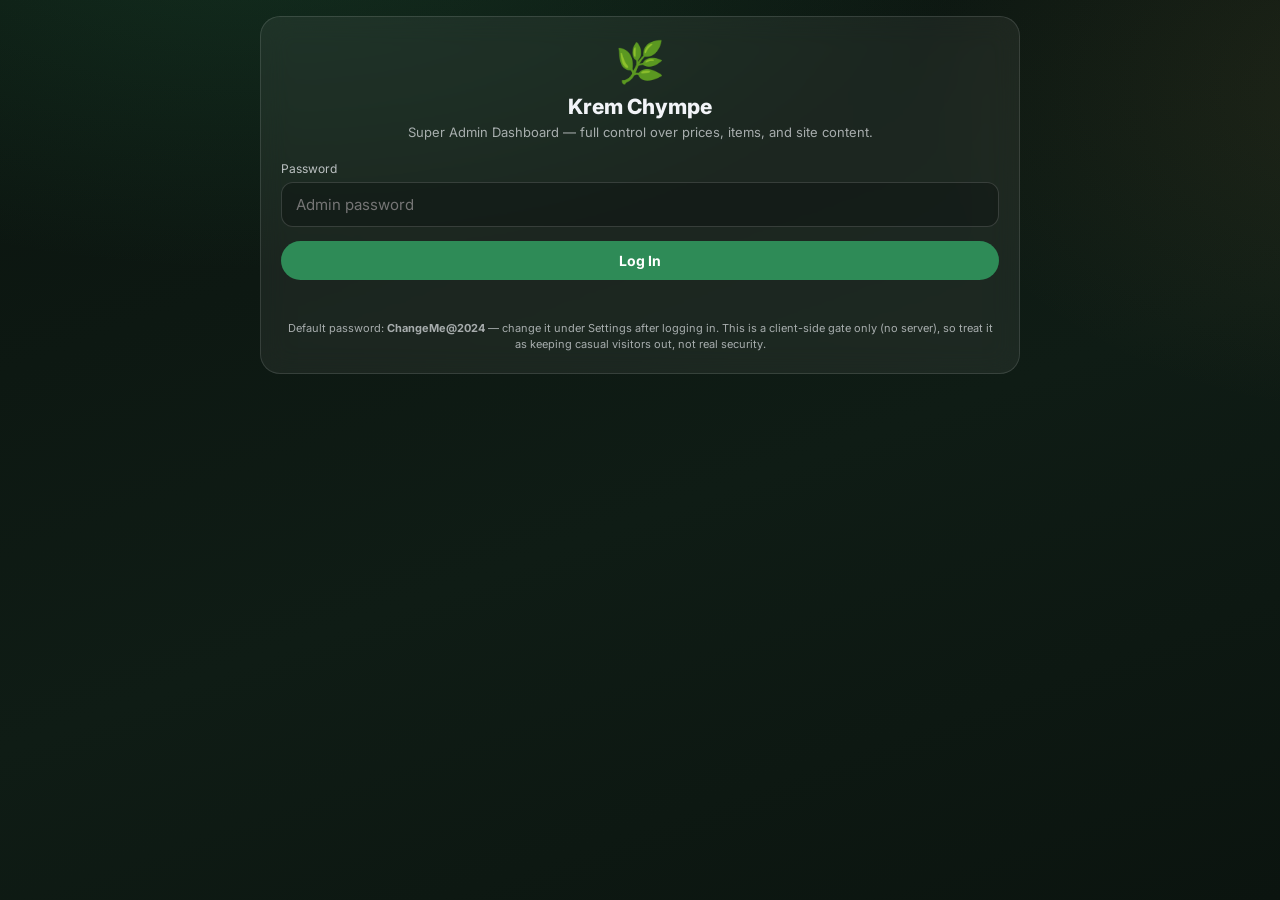
<file: admin.html>
<!DOCTYPE html>
<html lang="en">
<head>
<meta charset="UTF-8"/>
<meta name="viewport" content="width=device-width, initial-scale=1.0"/>
<title>Team Explo Era — Super Admin Dashboard</title>
<!--
  Fully client-side — no backend, no Render, no Cloudflare Worker, no
  Telegram bot. Everything the admin edits here is saved straight into
  this browser's localStorage, and index.html reads it from the same
  place (live, via a "storage" event listener) when opened in the same
  browser. See ../README.md for the "why" and the per-device limitation.
-->
<link rel="preconnect" href="https://fonts.googleapis.com">
<link rel="preconnect" href="https://fonts.gstatic.com" crossorigin>
<link href="https://fonts.googleapis.com/css2?family=Inter:wght@400;500;600;700;800&family=Poppins:wght@500;600;700&display=swap" rel="stylesheet">
<link rel="icon" href="data:image/svg+xml,<svg xmlns='http://www.w3.org/2000/svg' viewBox='0 0 100 100'><text y='.9em' font-size='90'>🌿</text></svg>">
<style>
  :root{ color-scheme: dark; --brand:#2E8B57; --brand-dark:#257a4b; }
  *{box-sizing:border-box;}
  body{
    margin:0; min-height:100vh; font-family:'Inter','Poppins',system-ui,-apple-system,sans-serif;
    color:#f2f4f8; padding:16px 16px 60px;
    background: radial-gradient(1200px 600px at 20% -10%, rgba(46,139,87,0.22), transparent 60%),
                radial-gradient(900px 600px at 110% 10%, rgba(184,134,59,0.10), transparent 55%),
                linear-gradient(160deg,#0b140f,#0f1c15 55%,#0b140f);
    background-attachment: fixed;
  }
  .wrap{max-width:760px;margin:0 auto;}
  .card{
    background:rgba(255,255,255,0.06); border:1px solid rgba(255,255,255,0.12);
    backdrop-filter:blur(14px); -webkit-backdrop-filter:blur(14px);
    border-radius:20px; padding:20px; margin-bottom:14px;
  }
  h1{font-size:21px; margin:0 0 4px; font-weight:800;}
  h2{font-size:15px; margin:0 0 10px; font-weight:700;}
  .sub{opacity:0.65; font-size:13px; margin:0 0 18px; line-height:1.5;}
  label{display:block; font-size:12px; opacity:0.75; margin-bottom:6px; margin-top:14px;}
  input,select{
    width:100%; padding:12px 14px; border-radius:12px; border:1px solid rgba(255,255,255,0.15);
    background:rgba(0,0,0,0.25); color:#fff; font-size:15px; font-family:inherit;
  }
  input:focus,select:focus{outline:none; border-color:var(--brand);}
  button{
    padding:11px 16px; border:none; border-radius:999px;
    background:var(--brand); color:#fff; font-weight:700; font-size:14px; cursor:pointer;
    font-family:inherit;
  }
  button:hover{background:var(--brand-dark);}
  button:disabled{opacity:0.5; cursor:default;}
  button.ghost{background:rgba(255,255,255,0.08); border:1px solid rgba(255,255,255,0.18); color:#fff;}
  button.danger{background:#c0392b;}
  button.small{padding:7px 12px; font-size:12px;}
  button.full{width:100%; margin-top:14px;}
  .err{color:#ff9b9b; font-size:13px; margin-top:10px; min-height:16px;}
  .ok{color:#7dffc0; font-size:13px; margin-top:10px; min-height:16px;}
  .topbar{display:flex; align-items:center; justify-content:space-between; margin-bottom:14px; gap:10px; flex-wrap:wrap;}
  .tabs{display:flex; gap:8px; margin-bottom:14px; flex-wrap:wrap;}
  .tab{padding:8px 14px; border-radius:999px; background:rgba(255,255,255,0.07); font-size:13px; cursor:pointer; border:1px solid transparent;}
  .tab.active{background:var(--brand); font-weight:700;}
  .priceField{display:flex; justify-content:space-between; align-items:center; gap:10px; padding:9px 0; border-bottom:1px solid rgba(255,255,255,0.06);}
  .priceField label{margin:0; flex:1;}
  .priceField input{width:130px; text-align:right;}
  .hidden{display:none !important;}
  .stat-grid{display:grid; grid-template-columns:1fr 1fr; gap:10px;}
  .stat{background:rgba(255,255,255,0.05); border-radius:14px; padding:18px; text-align:center;}
  .stat .num{font-size:26px; font-weight:800; color:#7dffc0;}
  .stat .lbl{font-size:11px; opacity:0.6; margin-top:4px;}
  .item-row{display:flex; align-items:center; gap:8px; padding:10px 0; border-bottom:1px solid rgba(255,255,255,0.06);}
  .item-row input{flex:1;}
  .item-row input.price{max-width:100px; text-align:right; flex:none;}
  .item-row button{flex:none;}
  .power-badge{font-size:11px; padding:4px 10px; border-radius:999px; background:rgba(46,139,87,0.25); border:1px solid rgba(46,139,87,0.5); color:#a8ffcf; font-weight:700;}
</style>
</head>
<body>
<div class="wrap">

  <div id="loginView">
    <div class="card" style="text-align:center;">
      <div style="font-size:40px;">🌿</div>
      <h1 style="margin-top:8px;">Krem Chympe</h1>
      <p class="sub">Super Admin Dashboard — full control over prices, items, and site content.</p>
      <label style="text-align:left;">Password</label>
      <input type="password" id="loginPassword" placeholder="Admin password" onkeydown="if(event.key==='Enter')doLogin()"/>
      <button class="full" onclick="doLogin()">Log In</button>
      <div class="err" id="loginErr"></div>
      <p class="sub" style="margin:14px 0 0;font-size:11px;">Default password: <b>ChangeMe@2024</b> — change it under Settings after logging in. This is a client-side gate only (no server), so treat it as keeping casual visitors out, not real security.</p>
    </div>
  </div>

  <div id="appView" class="hidden">
    <div class="topbar">
      <div>
        <h1>🌿 Super Admin</h1>
        <span class="power-badge">Full control — no backend</span>
      </div>
      <button class="ghost small" onclick="logout()">Log Out</button>
    </div>

    <div class="tabs">
      <div class="tab active" data-tab="prices" onclick="switchTab('prices')">💰 Prices</div>
      <div class="tab" data-tab="items" onclick="switchTab('items')">🍢 Items</div>
      <div class="tab" data-tab="content" onclick="switchTab('content')">✏️ Content</div>
      <div class="tab" data-tab="visitors" onclick="switchTab('visitors')">📊 Visitors</div>
      <div class="tab" data-tab="bookings" onclick="switchTab('bookings')">📖 Bookings</div>
      <div class="tab" data-tab="settings" onclick="switchTab('settings')">⚙️ Settings</div>
    </div>

    <!-- PRICES -->
    <div id="tab-prices">
      <div class="card">
        <h2>Shared Tour</h2>
        <div class="priceField"><label>Per person (₹)</label><input type="number" id="p_sharedTour_perPerson"></div>
        <div class="priceField"><label>Lunch thali price (₹)</label><input type="number" id="p_sharedTour_lunchThaliPrice"></div>
      </div>
      <div class="card">
        <h2>Camping</h2>
        <div class="priceField"><label>Tent (per tent, ₹)</label><input type="number" id="p_camping_tentUnit"></div>
        <div class="priceField"><label>Meals (per person, ₹)</label><input type="number" id="p_camping_mealsPerPerson"></div>
        <div class="priceField"><label>Overnight guide (₹)</label><input type="number" id="p_camping_overnightGuide"></div>
        <div class="priceField"><label>4x4 Jeep (₹)</label><input type="number" id="p_camping_jeep"></div>
        <div class="priceField"><label>Activities (per person, ₹)</label><input type="number" id="p_camping_activitiesPerPerson"></div>
      </div>
      <div class="card">
        <h2>Private Package</h2>
        <div class="priceField"><label>4x4 Jeep (₹)</label><input type="number" id="p_privatePackage_jeep"></div>
        <div class="priceField"><label>Local guide (₹)</label><input type="number" id="p_privatePackage_guide"></div>
        <div class="priceField"><label>Adventure (per person, ₹)</label><input type="number" id="p_privatePackage_adventurePerPerson"></div>
        <div class="priceField"><label>Lunch thali price (₹)</label><input type="number" id="p_privatePackage_lunchThaliPrice"></div>
        <div class="priceField"><label>Camping tent (₹)</label><input type="number" id="p_privatePackage_campingTent"></div>
        <div class="priceField"><label>Camping meals (per person, ₹)</label><input type="number" id="p_privatePackage_campingMealsPerPerson"></div>
        <div class="priceField"><label>Overnight guide (₹)</label><input type="number" id="p_privatePackage_overnightGuide"></div>
      </div>
      <div class="card">
        <h2>Other</h2>
        <div class="priceField"><label>Child free age (below this = free)</label><input type="number" id="p_childFreeAge"></div>
        <div class="priceField"><label>Minimum advance payment (₹)</label><input type="number" id="p_minAdvance"></div>
      </div>
      <button class="full" onclick="savePrices()">Save Prices — Live Instantly</button>
      <div class="ok" id="pricesOk"></div>
      <div class="err" id="pricesErr"></div>
    </div>

    <!-- ITEMS -->
    <div id="tab-items" class="hidden">
      <div class="card">
        <h2>Bamboo Menu (Camping add-ons)</h2>
        <p class="sub" style="margin:0 0 6px;">Add, rename, reprice, or remove any item. Changes apply to every package that uses this menu.</p>
        <div id="bambooList"></div>
        <button class="ghost full" onclick="addBambooItem()">+ Add Item</button>
      </div>
      <div class="card">
        <h2>Thali Types</h2>
        <p class="sub" style="margin:0 0 6px;">Used for lunch selection on Shared Tour and Private Package.</p>
        <div id="thaliList"></div>
        <button class="ghost full" onclick="addThaliItem()">+ Add Thali Type</button>
      </div>
      <button class="full" onclick="saveItems()">Save Items — Live Instantly</button>
      <div class="ok" id="itemsOk"></div>
      <div class="err" id="itemsErr"></div>
    </div>

    <!-- CONTENT -->
    <div id="tab-content" class="hidden">
      <div class="card">
        <h2>Site Identity</h2>
        <label>Site Name</label><input type="text" id="c_siteName">
        <label>Site Subtitle</label><input type="text" id="c_siteSub">
        <label>Instagram Link</label><input type="text" id="c_instagram">
      </div>
      <div class="card">
        <h2>Booking &amp; Payment Contact</h2>
        <label>WhatsApp Number (digits only, with country code)</label><input type="text" id="c_whatsapp">
        <label>UPI ID</label><input type="text" id="c_upiId">
        <label>Bank Account Name</label><input type="text" id="c_bankName">
        <label>Bank Account Number</label><input type="text" id="c_bankAccount">
        <label>IFSC Code</label><input type="text" id="c_bankIfsc">
        <label>Bank Name / Branch</label><input type="text" id="c_bankBankName">
      </div>
      <button class="full" onclick="saveContent()">Save Content — Live Instantly</button>
      <div class="ok" id="contentOk"></div>
      <div class="err" id="contentErr"></div>
    </div>

    <!-- VISITORS -->
    <div id="tab-visitors" class="hidden">
      <div class="card">
        <h2>Visitor Counter</h2>
        <p class="sub" style="margin:0 0 12px;">Every visit to the site (in this browser) bumps this counter by one. The same number is used as the reference code (e.g. #0007) in every WhatsApp booking message sent from this device.</p>
        <div class="stat-grid">
          <div class="stat"><div class="num" id="visitorCount">0</div><div class="lbl">Total Visits (this device)</div></div>
        </div>
        <button class="ghost full" onclick="resetVisitorCount()">Reset Counter to 0000</button>
      </div>
    </div>

    <!-- BOOKINGS -->
    <div id="tab-bookings" class="hidden">
      <div class="card">
        <h2>Bookings</h2>
        <p class="sub" style="margin:0 0 12px;">Every booking submitted from this device. WhatsApp doesn't report back automatically — update the status here after you confirm with the guest on WhatsApp.</p>
        <div class="stat-grid" style="margin-bottom:14px;">
          <div class="stat"><div class="num" id="bookingsTotal">0</div><div class="lbl">Total Bookings</div></div>
          <div class="stat"><div class="num" id="bookingsPending">0</div><div class="lbl">Pending</div></div>
        </div>
        <div id="bookingsList"></div>
        <button class="ghost full" onclick="exportBookingsCsv()">⬇ Export CSV</button>
        <button class="full" onclick="saveBookings()">Save Changes</button>
        <div class="ok" id="bookingsOk"></div>
        <div class="err" id="bookingsErr"></div>
      </div>
      <div class="card">
        <h2 style="color:#ff9b9b;">Clear All Bookings</h2>
        <p class="sub" style="margin:0 0 12px;">Deletes every booking record on this device. This cannot be undone.</p>
        <button class="danger full" onclick="clearAllBookings()">Delete All Bookings</button>
        <div class="ok" id="bookingsClearOk"></div>
      </div>
    </div>

    <!-- SETTINGS -->
    <div id="tab-settings" class="hidden">
      <div class="card">
        <h2>Change Admin Password</h2>
        <label>New password (min 6 characters)</label>
        <input type="password" id="newPassword"/>
        <button class="full" onclick="changePassword()">Update Password</button>
        <div class="ok" id="settingsOk"></div>
        <div class="err" id="settingsErr"></div>
      </div>
      <div class="card">
        <h2 style="color:#ff9b9b;">Danger Zone</h2>
        <p class="sub" style="margin:0 0 12px;">Resets prices, items, and content back to the defaults built into the site, and clears the visitor counter. This cannot be undone.</p>
        <button class="danger full" onclick="resetEverything()">Reset Everything to Defaults</button>
        <div class="ok" id="dangerOk"></div>
      </div>
    </div>

  </div>
</div>

<script>
  // --------------------------------------------------------------------
  // Storage keys — must match the ones app.js reads on the main site.
  // --------------------------------------------------------------------
  var PRICES_KEY = 'kc_admin_prices';
  var CONTENT_KEY = 'kc_admin_content';
  var VISITOR_KEY = 'kc_visitor_seq';
  var BOOKINGS_KEY = 'kc_bookings';
  var BOOKING_STATUSES = ['pending', 'confirmed', 'paid', 'cancelled'];
  var PASS_HASH_KEY = 'kc_admin_pass_hash';
  var SESSION_KEY = 'kc_admin_session';
  var DEFAULT_PASSWORD = 'ChangeMe@2024';

  // Same defaults as index.html's window.KC_PRICES, duplicated here since
  // this page is opened standalone (no shared build step / bundler).
  var DEFAULT_THALI_TYPES = [
    { id: 'veg', name: 'Veg Thali' },
    { id: 'chicken', name: 'Chicken Thali' },
    { id: 'pork', name: 'Pork Thali' }
  ];
  var DEFAULT_PRICES = {
    sharedTour: { perPerson: 2600, lunchThaliPrice: 380, thaliTypes: JSON.parse(JSON.stringify(DEFAULT_THALI_TYPES)) },
    camping: { tentUnit: 1000, mealsPerPerson: 500, overnightGuide: 2000, jeep: 4000, activitiesPerPerson: 1500 },
    privatePackage: { jeep: 4000, guide: 1500, adventurePerPerson: 1500, lunchThaliPrice: 380, campingTent: 1000, campingMealsPerPerson: 380, overnightGuide: 2000, thaliTypes: JSON.parse(JSON.stringify(DEFAULT_THALI_TYPES)) },
    childFreeAge: 10,
    minAdvance: 500
  };
  var DEFAULT_BAMBOO_MENU = [
    { id: 'chicken500', name: 'Fresh Bamboo Chicken (500g)', price: 699 },
    { id: 'chicken1kg', name: 'Fresh Bamboo Chicken (1kg)', price: 890 },
    { id: 'pork500', name: 'Fresh Bamboo Pork (500g)', price: 799 },
    { id: 'pork1kg', name: 'Fresh Bamboo Pork (1kg)', price: 1000 },
    { id: 'porkbelly500', name: 'Roasted Pork Belly Salad (500g)', price: 599 },
    { id: 'porkbelly1kg', name: 'Roasted Pork Belly Salad (1kg)', price: 900 },
    { id: 'fish', name: 'Boiled Fish (Zero Oil)', price: 250 },
    { id: 'vegsabji', name: 'Veg Bamboo Sabji', price: 300 },
    { id: 'egg', name: 'Boiled Egg', price: 20 },
    { id: 'chai', name: 'Bamboo Chai', price: 20 }
  ];
  var DEFAULT_CONTENT = {
    siteName: 'KREM CHYMPE', siteSub: 'ADVENTURE & CAMPING',
    instagram: '', whatsappNumber: '916001877518', upiId: 'kremchympe@upi',
    bank: { name: 'Krem Chympe Adventure', account: '123456789012', ifsc: '', bankName: 'SBI, Cherrapunji Branch' }
  };

  // --------------------------------------------------------------------
  // Tiny non-cryptographic hash — this is a client-only gate with no
  // server to verify against, so a lightweight hash (rather than
  // crypto.subtle, which requires a secure context) keeps this working
  // even opened over plain http:// or file://. Not real security either
  // way — see the note on the login screen.
  // --------------------------------------------------------------------
  function simpleHash(str) {
    var h = 5381;
    for (var i = 0; i < str.length; i++) { h = ((h * 33) ^ str.charCodeAt(i)) >>> 0; }
    return h.toString(16);
  }

  function getJSON(key, fallback) {
    try { var raw = localStorage.getItem(key); return raw ? JSON.parse(raw) : fallback; }
    catch (e) { return fallback; }
  }
  function setJSON(key, value) { localStorage.setItem(key, JSON.stringify(value)); }

  // --------------------------------------------------------------------
  // AUTH
  // --------------------------------------------------------------------
  function doLogin() {
    var password = document.getElementById('loginPassword').value;
    var storedHash = localStorage.getItem(PASS_HASH_KEY) || simpleHash(DEFAULT_PASSWORD);
    document.getElementById('loginErr').textContent = '';
    if (simpleHash(password) === storedHash) {
      sessionStorage.setItem(SESSION_KEY, '1');
      showApp();
    } else {
      document.getElementById('loginErr').textContent = 'Incorrect password.';
    }
  }

  function logout() {
    sessionStorage.removeItem(SESSION_KEY);
    document.getElementById('appView').classList.add('hidden');
    document.getElementById('loginView').classList.remove('hidden');
  }

  function showApp() {
    document.getElementById('loginView').classList.add('hidden');
    document.getElementById('appView').classList.remove('hidden');
    loadPrices();
    loadItems();
    loadContent();
    loadVisitors();
    loadBookings();
  }

  function switchTab(name) {
    ['prices', 'items', 'content', 'visitors', 'bookings', 'settings'].forEach(function (t) {
      document.getElementById('tab-' + t).classList.toggle('hidden', t !== name);
    });
    document.querySelectorAll('.tabs .tab').forEach(function (el) {
      el.classList.toggle('active', el.getAttribute('data-tab') === name);
    });
  }

  // --------------------------------------------------------------------
  // PRICES
  // --------------------------------------------------------------------
  var PRICE_PATHS = [
    ['sharedTour', 'perPerson'], ['sharedTour', 'lunchThaliPrice'],
    ['camping', 'tentUnit'], ['camping', 'mealsPerPerson'], ['camping', 'overnightGuide'], ['camping', 'jeep'], ['camping', 'activitiesPerPerson'],
    ['privatePackage', 'jeep'], ['privatePackage', 'guide'], ['privatePackage', 'adventurePerPerson'], ['privatePackage', 'lunchThaliPrice'],
    ['privatePackage', 'campingTent'], ['privatePackage', 'campingMealsPerPerson'], ['privatePackage', 'overnightGuide']
  ];

  function currentPrices() {
    var stored = getJSON(PRICES_KEY, null);
    var base = JSON.parse(JSON.stringify(DEFAULT_PRICES));
    base.bambooMenu = JSON.parse(JSON.stringify(DEFAULT_BAMBOO_MENU));
    if (stored) {
      ['sharedTour', 'camping', 'privatePackage'].forEach(function (k) { if (stored[k]) Object.assign(base[k], stored[k]); });
      if (stored.childFreeAge !== undefined) base.childFreeAge = stored.childFreeAge;
      if (stored.minAdvance !== undefined) base.minAdvance = stored.minAdvance;
      if (stored.bambooMenu) base.bambooMenu = stored.bambooMenu;
    }
    return base;
  }

  function loadPrices() {
    var prices = currentPrices();
    PRICE_PATHS.forEach(function (p) {
      var el = document.getElementById('p_' + p[0] + '_' + p[1]);
      if (el) el.value = prices[p[0]][p[1]];
    });
    document.getElementById('p_childFreeAge').value = prices.childFreeAge;
    document.getElementById('p_minAdvance').value = prices.minAdvance;
  }

  function savePrices() {
    document.getElementById('pricesOk').textContent = '';
    document.getElementById('pricesErr').textContent = '';
    try {
      var prices = currentPrices();
      PRICE_PATHS.forEach(function (p) {
        var el = document.getElementById('p_' + p[0] + '_' + p[1]);
        if (el) prices[p[0]][p[1]] = Number(el.value);
      });
      prices.childFreeAge = Number(document.getElementById('p_childFreeAge').value);
      prices.minAdvance = Number(document.getElementById('p_minAdvance').value);
      setJSON(PRICES_KEY, prices);
      document.getElementById('pricesOk').textContent = 'Saved — live on the site immediately (same browser).';
    } catch (e) { document.getElementById('pricesErr').textContent = e.message; }
  }

  // --------------------------------------------------------------------
  // ITEMS (bamboo menu + thali types)
  // --------------------------------------------------------------------
  var bambooMenu = [];
  var thaliTypes = [];

  function slugify(name) {
    return (name || '').toLowerCase().replace(/[^a-z0-9]+/g, '') || ('item' + Date.now());
  }

  function loadItems() {
    var prices = currentPrices();
    bambooMenu = prices.bambooMenu || JSON.parse(JSON.stringify(DEFAULT_BAMBOO_MENU));
    thaliTypes = (prices.sharedTour && prices.sharedTour.thaliTypes) || JSON.parse(JSON.stringify(DEFAULT_THALI_TYPES));
    renderBamboo();
    renderThali();
  }

  function renderBamboo() {
    var el = document.getElementById('bambooList');
    el.innerHTML = bambooMenu.map(function (item, i) {
      return '<div class="item-row">' +
        '<input type="text" value="' + escapeAttr(item.name) + '" oninput="bambooMenu[' + i + '].name=this.value">' +
        '<input type="number" class="price" value="' + item.price + '" oninput="bambooMenu[' + i + '].price=Number(this.value)">' +
        '<button class="danger small" onclick="removeBambooItem(' + i + ')">✕</button>' +
        '</div>';
    }).join('') || '<p class="sub" style="margin:0;">No items yet.</p>';
  }

  function renderThali() {
    var el = document.getElementById('thaliList');
    el.innerHTML = thaliTypes.map(function (item, i) {
      return '<div class="item-row">' +
        '<input type="text" value="' + escapeAttr(item.name) + '" oninput="thaliTypes[' + i + '].name=this.value">' +
        '<button class="danger small" onclick="removeThaliItem(' + i + ')">✕</button>' +
        '</div>';
    }).join('') || '<p class="sub" style="margin:0;">No thali types yet.</p>';
  }

  function addBambooItem() { bambooMenu.push({ id: 'item' + Date.now(), name: 'New Item', price: 0 }); renderBamboo(); }
  function removeBambooItem(i) { bambooMenu.splice(i, 1); renderBamboo(); }
  function addThaliItem() { thaliTypes.push({ id: 'thali' + Date.now(), name: 'New Thali' }); renderThali(); }
  function removeThaliItem(i) { thaliTypes.splice(i, 1); renderThali(); }

  function escapeAttr(s) { return String(s == null ? '' : s).replace(/&/g, '&amp;').replace(/"/g, '&quot;').replace(/</g, '&lt;'); }

  function saveItems() {
    document.getElementById('itemsOk').textContent = '';
    document.getElementById('itemsErr').textContent = '';
    try {
      bambooMenu.forEach(function (item) { item.id = item.id || slugify(item.name); });
      thaliTypes.forEach(function (item) { item.id = item.id || slugify(item.name); });
      var prices = currentPrices();
      prices.bambooMenu = bambooMenu;
      // Same thali list is shared by both packages that offer lunch thalis.
      prices.sharedTour.thaliTypes = thaliTypes;
      prices.privatePackage.thaliTypes = thaliTypes;
      setJSON(PRICES_KEY, prices);
      document.getElementById('itemsOk').textContent = 'Saved — live on the site immediately (same browser).';
    } catch (e) { document.getElementById('itemsErr').textContent = e.message; }
  }

  // --------------------------------------------------------------------
  // CONTENT
  // --------------------------------------------------------------------
  function currentContent() {
    var stored = getJSON(CONTENT_KEY, null);
    var base = JSON.parse(JSON.stringify(DEFAULT_CONTENT));
    if (stored) {
      Object.assign(base, stored);
      if (stored.bank) Object.assign(base.bank, stored.bank);
    }
    return base;
  }

  function loadContent() {
    var c = currentContent();
    document.getElementById('c_siteName').value = c.siteName;
    document.getElementById('c_siteSub').value = c.siteSub;
    document.getElementById('c_instagram').value = c.instagram;
    document.getElementById('c_whatsapp').value = c.whatsappNumber;
    document.getElementById('c_upiId').value = c.upiId;
    document.getElementById('c_bankName').value = c.bank.name;
    document.getElementById('c_bankAccount').value = c.bank.account;
    document.getElementById('c_bankIfsc').value = c.bank.ifsc;
    document.getElementById('c_bankBankName').value = c.bank.bankName;
  }

  function saveContent() {
    document.getElementById('contentOk').textContent = '';
    document.getElementById('contentErr').textContent = '';
    try {
      var c = {
        siteName: document.getElementById('c_siteName').value,
        siteSub: document.getElementById('c_siteSub').value,
        instagram: document.getElementById('c_instagram').value,
        whatsappNumber: document.getElementById('c_whatsapp').value.replace(/[^0-9]/g, ''),
        upiId: document.getElementById('c_upiId').value,
        bank: {
          name: document.getElementById('c_bankName').value,
          account: document.getElementById('c_bankAccount').value,
          ifsc: document.getElementById('c_bankIfsc').value,
          bankName: document.getElementById('c_bankBankName').value
        }
      };
      setJSON(CONTENT_KEY, c);
      document.getElementById('contentOk').textContent = 'Saved — live on the site immediately (same browser).';
    } catch (e) { document.getElementById('contentErr').textContent = e.message; }
  }

  // --------------------------------------------------------------------
  // VISITORS
  // --------------------------------------------------------------------
  function loadVisitors() {
    var n = parseInt(localStorage.getItem(VISITOR_KEY), 10) || 0;
    document.getElementById('visitorCount').textContent = String(n).padStart(4, '0');
  }
  function resetVisitorCount() {
    if (!confirm('Reset the visitor counter to 0000?')) return;
    localStorage.setItem(VISITOR_KEY, '0');
    loadVisitors();
  }

  // --------------------------------------------------------------------
  // BOOKINGS — records are written by app.js (submitBookingViaWhatsApp,
  // key kc_bookings) whenever a visitor submits a booking on this device.
  // Full CRUD here: edit any field or the status, delete one, clear all,
  // or export everything currently loaded as a CSV file.
  // --------------------------------------------------------------------
  var bookings = [];

  function loadBookings() {
    bookings = getJSON(BOOKINGS_KEY, []);
    renderBookings();
  }

  function renderBookings() {
    var el = document.getElementById('bookingsList');
    document.getElementById('bookingsTotal').textContent = bookings.length;
    document.getElementById('bookingsPending').textContent = bookings.filter(function (b) { return b.status === 'pending'; }).length;
    if (!bookings.length) {
      el.innerHTML = '<p class="sub" style="margin:0;">No bookings yet.</p>';
      return;
    }
    // Newest first.
    var order = bookings.map(function (b, i) { return i; })
      .sort(function (a, b) { return (bookings[b].createdAt || '').localeCompare(bookings[a].createdAt || ''); });
    el.innerHTML = order.map(function (i) {
      var b = bookings[i];
      return '<div class="card" style="padding:14px;margin-bottom:10px;">' +
        '<div style="display:flex;justify-content:space-between;align-items:center;gap:8px;">' +
          '<b style="font-family:ui-monospace,Menlo,Consolas,monospace;">#' + escapeAttr(b.code || '----') + '</b>' +
          '<select onchange="bookings[' + i + '].status=this.value" style="width:auto;padding:6px 10px;font-size:12px;">' +
            BOOKING_STATUSES.map(function (s) { return '<option value="' + s + '"' + (b.status === s ? ' selected' : '') + '>' + s + '</option>'; }).join('') +
          '</select>' +
        '</div>' +
        '<label style="margin-top:10px;">Name</label><input type="text" value="' + escapeAttr(b.name) + '" oninput="bookings[' + i + '].name=this.value">' +
        '<label>WhatsApp</label><input type="text" value="' + escapeAttr(b.whatsapp) + '" oninput="bookings[' + i + '].whatsapp=this.value">' +
        '<label>Date</label><input type="text" value="' + escapeAttr(b.date) + '" oninput="bookings[' + i + '].date=this.value">' +
        '<div style="font-size:12px;opacity:0.65;margin-top:10px;line-height:1.6;">' +
          escapeAttr(b.package || '-') + (b.people ? ' · ' + b.people + ' people' : '') + '<br>' +
          'Total ₹' + Number(b.total || 0).toLocaleString('en-IN') +
          ' · Advance ₹' + Number(b.advance || 0).toLocaleString('en-IN') +
          ' · Balance ₹' + Number(b.balance || 0).toLocaleString('en-IN') +
        '</div>' +
        '<button class="danger small" style="margin-top:10px;" onclick="deleteBooking(' + i + ')">Delete</button>' +
      '</div>';
    }).join('');
  }

  function deleteBooking(i) {
    if (!confirm('Delete this booking record? This cannot be undone.')) return;
    bookings.splice(i, 1);
    setJSON(BOOKINGS_KEY, bookings);
    renderBookings();
  }

  function saveBookings() {
    document.getElementById('bookingsOk').textContent = '';
    document.getElementById('bookingsErr').textContent = '';
    try {
      setJSON(BOOKINGS_KEY, bookings);
      document.getElementById('bookingsOk').textContent = 'Saved.';
    } catch (e) { document.getElementById('bookingsErr').textContent = e.message; }
  }

  function clearAllBookings() {
    if (!confirm('Delete ALL booking records on this device? This cannot be undone.')) return;
    bookings = [];
    localStorage.removeItem(BOOKINGS_KEY);
    renderBookings();
    document.getElementById('bookingsClearOk').textContent = 'All bookings deleted.';
  }

  function exportBookingsCsv() {
    if (!bookings.length) { alert('No bookings to export.'); return; }
    var cols = ['code', 'createdAt', 'status', 'name', 'whatsapp', 'date', 'package', 'people', 'total', 'advance', 'balance'];
    var rows = [cols.join(',')].concat(bookings.map(function (b) {
      return cols.map(function (c) {
        var v = b[c] == null ? '' : String(b[c]);
        if (v.indexOf(',') !== -1 || v.indexOf('"') !== -1) v = '"' + v.replace(/"/g, '""') + '"';
        return v;
      }).join(',');
    }));
    var blob = new Blob([rows.join('\n')], { type: 'text/csv' });
    var a = document.createElement('a');
    a.href = URL.createObjectURL(blob);
    a.download = 'krem-chympe-bookings.csv';
    document.body.appendChild(a); a.click(); document.body.removeChild(a);
    URL.revokeObjectURL(a.href);
  }

  // --------------------------------------------------------------------
  // SETTINGS
  // --------------------------------------------------------------------
  function changePassword() {
    document.getElementById('settingsOk').textContent = '';
    document.getElementById('settingsErr').textContent = '';
    var newPassword = document.getElementById('newPassword').value;
    if (!newPassword || newPassword.length < 6) {
      document.getElementById('settingsErr').textContent = 'Password must be at least 6 characters.';
      return;
    }
    localStorage.setItem(PASS_HASH_KEY, simpleHash(newPassword));
    document.getElementById('settingsOk').textContent = 'Password updated.';
    document.getElementById('newPassword').value = '';
  }

  function resetEverything() {
    if (!confirm('Reset ALL prices, items, content, the visitor counter, and bookings back to defaults? This cannot be undone.')) return;
    if (!confirm('Are you absolutely sure? This applies immediately on this device.')) return;
    localStorage.removeItem(PRICES_KEY);
    localStorage.removeItem(CONTENT_KEY);
    localStorage.removeItem(VISITOR_KEY);
    localStorage.removeItem(BOOKINGS_KEY);
    document.getElementById('dangerOk').textContent = 'Everything reset to defaults.';
    loadPrices(); loadItems(); loadContent(); loadVisitors(); loadBookings();
  }

  // Boot — stay logged in for this browser tab/session only (closing the
  // tab logs out), same spirit as the old JWT token but with no server to
  // issue or verify one.
  if (sessionStorage.getItem(SESSION_KEY)) { showApp(); }
</script>
</body>
</html>
</file>
